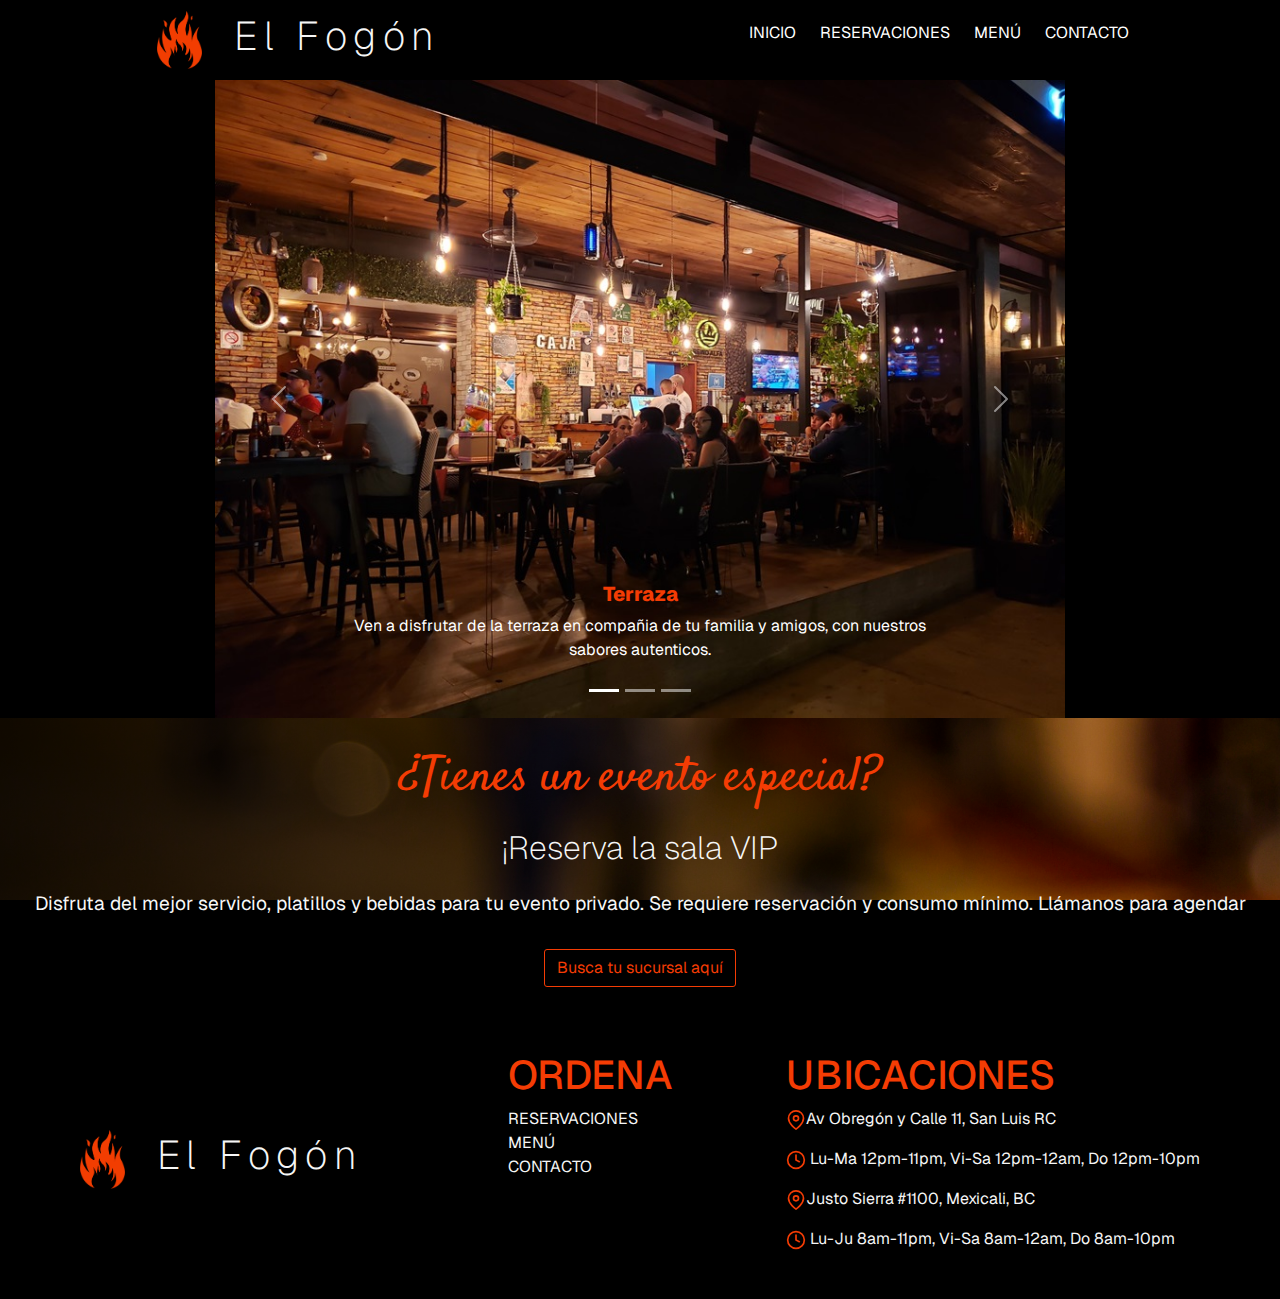
<file: index.html>
<!DOCTYPE html>
<html lang="en">
<head>
    <meta charset="UTF-8">
    <meta name="viewport" content="width=device-width, initial-scale=1.0">
    <link href="https://cdn.jsdelivr.net/npm/bootstrap@5.3.3/dist/css/bootstrap.min.css" rel="stylesheet" integrity="sha384-QWTKZyjpPEjISv5WaRU9OFeRpok6YctnYmDr5pNlyT2bRjXh0JMhjY6hW+ALEwIH" crossorigin="anonymous">
    <script src="https://cdn.jsdelivr.net/npm/bootstrap@5.3.3/dist/js/bootstrap.bundle.min.js" integrity="sha384-YvpcrYf0tY3lHB60NNkmXc5s9fDVZLESaAA55NDzOxhy9GkcIdslK1eN7N6jIeHz" crossorigin="anonymous"></script>
    <link rel="preconnect" href="https://fonts.googleapis.com">
    <link rel="preconnect" href="https://fonts.gstatic.com" crossorigin>
    <link href="https://fonts.googleapis.com/css2?family=Geist:wght@100..900&family=Poppins:ital,wght@0,100;0,200;0,300;0,400;0,500;0,600;0,700;0,800;0,900;1,100;1,200;1,300;1,400;1,500;1,600;1,700;1,800;1,900&family=Rubik:ital,wght@0,300..900;1,300..900&display=swap" rel="stylesheet"> 
    <link rel="preconnect" href="https://fonts.googleapis.com">
    <link rel="preconnect" href="https://fonts.gstatic.com" crossorigin>
    <link href="https://fonts.googleapis.com/css2?family=Geist:wght@100..900&family=Poppins:ital,wght@0,100;0,200;0,300;0,400;0,500;0,600;0,700;0,800;0,900;1,100;1,200;1,300;1,400;1,500;1,600;1,700;1,800;1,900&family=Rajdhani:wght@300;400;500;600;700&family=Rubik:ital,wght@0,300..900;1,300..900&display=swap" rel="stylesheet">    
    <link rel="preconnect" href="https://fonts.googleapis.com">
    <link rel="preconnect" href="https://fonts.gstatic.com" crossorigin>
    <link href="https://fonts.googleapis.com/css2?family=Geist:wght@100..900&family=Poppins:ital,wght@0,100;0,200;0,300;0,400;0,500;0,600;0,700;0,800;0,900;1,100;1,200;1,300;1,400;1,500;1,600;1,700;1,800;1,900&family=Rajdhani:wght@300;400;500;600;700&family=Rubik:ital,wght@0,300..900;1,300..900&family=Satisfy&display=swap" rel="stylesheet">
    <link rel="stylesheet" href="css/styles.css">
    <link rel="shortcut icon" href="./img/logo.png"/>
    <title>El Fogón</title>
</head>
<body>
    <header>
        <section class="logo">
            <img src="img/logo.png" alt="Logo el Fogon">
            <h1>El Fogón</h1>
        </section>
        <nav>
            <input type="checkbox" id="check">
            <label for="check" class="checkbtn">
                <img src="./img/menu.svg" alt="">
            </label>
            <ul>
                <li><a href="index.html">INICIO</a></li>
                <li><a href="reservaciones.html">RESERVACIONES</a></li>
                <li><a href="menu.html">MENÚ</a></li>
                <li><a href="contacto.html">CONTACTO</a></li>
            </ul>
        </nav>
    </header>
    <main>
        <div id="carouselExampleCaptions" class="carousel slide">
            <div class="carousel-indicators">
              <button type="button" data-bs-target="#carouselExampleCaptions" data-bs-slide-to="0" class="active" aria-current="true" aria-label="Slide 1"></button>
              <button type="button" data-bs-target="#carouselExampleCaptions" data-bs-slide-to="1" aria-label="Slide 2"></button>
              <button type="button" data-bs-target="#carouselExampleCaptions" data-bs-slide-to="2" aria-label="Slide 3"></button>
            </div>
            <div class="carousel-inner">
              <div class="carousel-item active">
                <img src="./img/terraza.jpg" class="d-block w-100" alt="terraza">
                <div class="carousel-caption d-none d-md-block">
                  <h5>Terraza</h5>
                  <p>Ven a disfrutar de la terraza en compañia de tu familia y amigos, con nuestros sabores autenticos.</p>
                </div>
              </div>
              <div class="carousel-item">
                <img src="./img/mixologia-pura.jpg" class="d-block w-100" alt="Mixologia">
                <div class="carousel-caption d-none d-md-block">
                  <h5>Mixologia</h5>
                  <p>Vive la experiencia completa al disfrutar nuestras bebidas unicas.</p>
                </div>
              </div>
              <div class="carousel-item">
                <img src="./img/mesas.jpg" class="d-block w-100" alt="Mesas">
                <div class="carousel-caption d-none d-md-block">
                  <h5>Salas VIP</h5>
                  <p>Disfruta de las salas privadas para cumpleaños o eventos.</p>
                </div>
              </div>
            </div>
            <button class="carousel-control-prev" type="button" data-bs-target="#carouselExampleCaptions" data-bs-slide="prev">
              <span class="carousel-control-prev-icon" aria-hidden="true"></span>
              <span class="visually-hidden">Previous</span>
            </button>
            <button class="carousel-control-next" type="button" data-bs-target="#carouselExampleCaptions" data-bs-slide="next">
              <span class="carousel-control-next-icon" aria-hidden="true"></span>
              <span class="visually-hidden">Next</span>
            </button>
          </div>

          <section class="contenedor-reserva-sala-vip">
                <h1>¿Tienes un evento especial?</h1>
                <h2>¡Reserva la sala VIP</h2>
                <p>Disfruta del mejor servicio, platillos y bebidas para tu evento privado. Se requiere reservación y consumo mínimo. Llámanos para agendar</p>
                <a href="reservaciones.html"><button type="button" class="btn btn-outline-warning">Busca tu sucursal aquí</button></a>
            </section>
    </main>

    <footer>
        <section class="logo">
            <img src="img/logo.png" alt="Logo el Fogon">
            <h1>El Fogón</h1>
        </section>
        <section class="ordena">
            <ul>
                <h1>ORDENA</h1>
                <li><a href="#">RESERVACIONES</a></li>
                <li><a href="#">MENÚ</a></li>
                <li><a href="#">CONTACTO</a></li>
            </ul>
        </section>
        <section class="ubicaciones">
            <h1>UBICACIONES</h1>
            <div>
                <p><img src="./img/map-pin.svg" alt="locacion">Av Obregón y Calle 11, San Luis RC</p>
                <p><img src="./img/clock.svg" alt="Tiempo"> Lu-Ma 12pm-11pm, Vi-Sa 12pm-12am, Do 12pm-10pm</p>
            </div>
            <div>
                <p><img src="./img/map-pin.svg" alt="locacion">Justo Sierra #1100, Mexicali, BC</p>
                <p><img src="./img/clock.svg" alt="Tiempo"> Lu-Ju 8am-11pm, Vi-Sa 8am-12am, Do 8am-10pm</p>
            </div>
            </section>
    </footer>
    
</body>
</html>
</file>
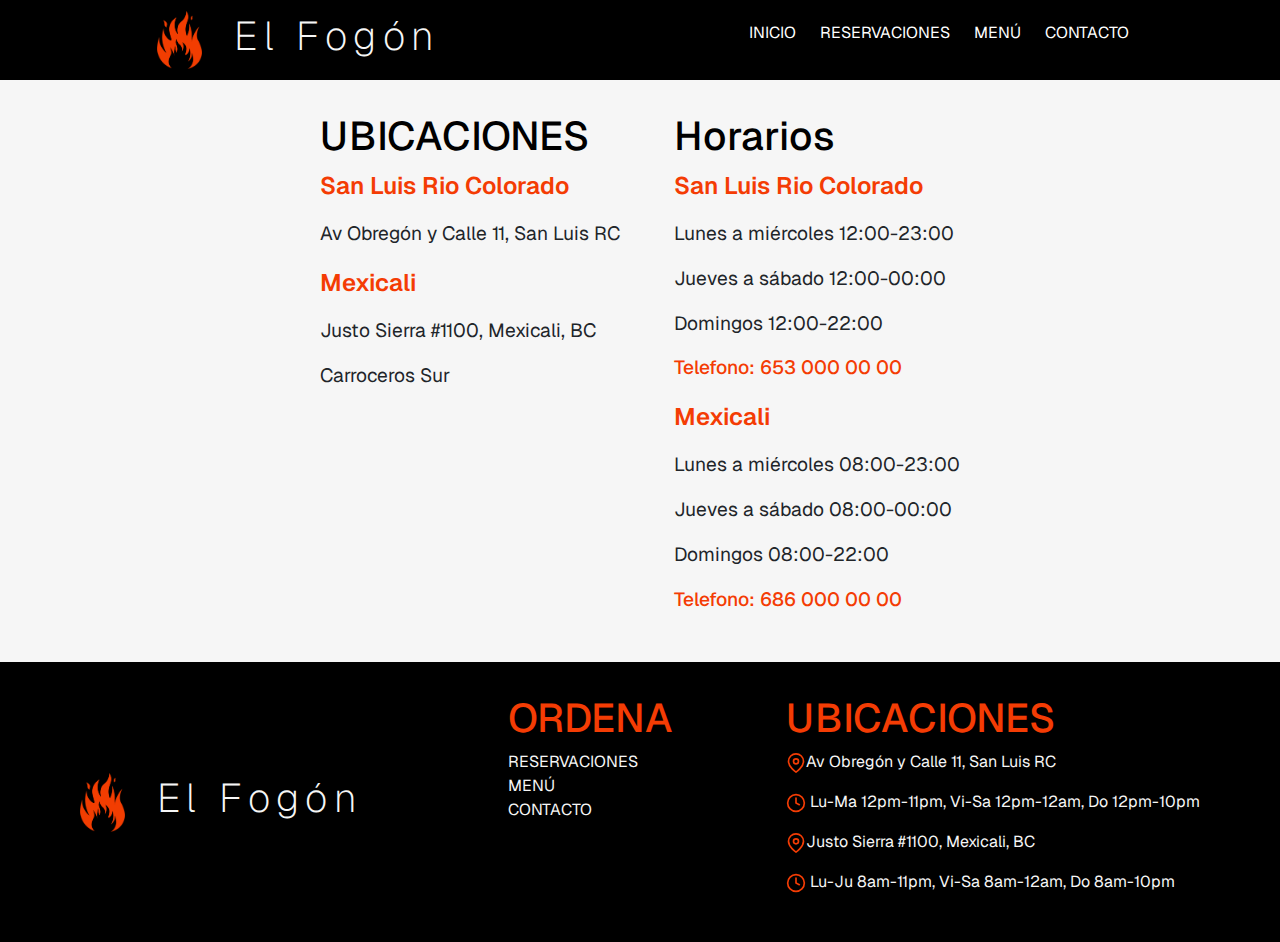
<file: contacto.html>
<!DOCTYPE html>
<html lang="en">
<head>
    <meta charset="UTF-8">
    <meta name="viewport" content="width=device-width, initial-scale=1.0">
    <link href="https://cdn.jsdelivr.net/npm/bootstrap@5.3.3/dist/css/bootstrap.min.css" rel="stylesheet" integrity="sha384-QWTKZyjpPEjISv5WaRU9OFeRpok6YctnYmDr5pNlyT2bRjXh0JMhjY6hW+ALEwIH" crossorigin="anonymous">
    <script src="https://cdn.jsdelivr.net/npm/bootstrap@5.3.3/dist/js/bootstrap.bundle.min.js" integrity="sha384-YvpcrYf0tY3lHB60NNkmXc5s9fDVZLESaAA55NDzOxhy9GkcIdslK1eN7N6jIeHz" crossorigin="anonymous"></script>
    <link rel="preconnect" href="https://fonts.googleapis.com">
    <link rel="preconnect" href="https://fonts.gstatic.com" crossorigin>
    <link href="https://fonts.googleapis.com/css2?family=Geist:wght@100..900&family=Poppins:ital,wght@0,100;0,200;0,300;0,400;0,500;0,600;0,700;0,800;0,900;1,100;1,200;1,300;1,400;1,500;1,600;1,700;1,800;1,900&family=Rubik:ital,wght@0,300..900;1,300..900&display=swap" rel="stylesheet"> 
    <link rel="preconnect" href="https://fonts.googleapis.com">
    <link rel="preconnect" href="https://fonts.gstatic.com" crossorigin>
    <link href="https://fonts.googleapis.com/css2?family=Geist:wght@100..900&family=Poppins:ital,wght@0,100;0,200;0,300;0,400;0,500;0,600;0,700;0,800;0,900;1,100;1,200;1,300;1,400;1,500;1,600;1,700;1,800;1,900&family=Rajdhani:wght@300;400;500;600;700&family=Rubik:ital,wght@0,300..900;1,300..900&display=swap" rel="stylesheet">    
    <link rel="preconnect" href="https://fonts.googleapis.com">
    <link rel="preconnect" href="https://fonts.gstatic.com" crossorigin>
    <link href="https://fonts.googleapis.com/css2?family=Geist:wght@100..900&family=Poppins:ital,wght@0,100;0,200;0,300;0,400;0,500;0,600;0,700;0,800;0,900;1,100;1,200;1,300;1,400;1,500;1,600;1,700;1,800;1,900&family=Rajdhani:wght@300;400;500;600;700&family=Rubik:ital,wght@0,300..900;1,300..900&family=Satisfy&display=swap" rel="stylesheet">
    <link rel="stylesheet" href="css/styles.css">
    <link rel="shortcut icon" href="./img/logo.png"/>
    <title>El Fogón</title>
</head>
<body>
    <header>
        <section class="logo">
            <img src="img/logo.png" alt="Logo el Fogon">
            <h1>El Fogón</h1>
        </section>
        <nav>
            <input type="checkbox" id="check">
            <label for="check" class="checkbtn">
                <img src="./img/menu.svg" alt="">
            </label>
            <ul>
                <li><a href="index.html">INICIO</a></li>
                <li><a href="reservaciones.html">RESERVACIONES</a></li>
                <li><a href="menu.html">MENÚ</a></li>
                <li><a href="contacto.html">CONTACTO</a></li>
            </ul>
        </nav>
    </header>
    <main>
        <section class="contacto">
            
            <section>
                <div>
                    <h1>UBICACIONES</h1>
                    <p class="ciudad">San Luis Rio Colorado</p>
                    <p>Av Obregón y Calle 11, San Luis RC</p>
                </div>
                <div>
                    <p class="ciudad">Mexicali</p>
                    <p>Justo Sierra #1100, Mexicali, BC</p>
                    <p>Carroceros Sur</p>
                </div>
            </section>

           
            <section>
                <div>
                    <h1>Horarios</h1>
                    <p class="ciudad">San Luis Rio Colorado</p>
                    <p>Lunes a miércoles 12:00-23:00</p>
                    <p> Jueves a sábado 12:00-00:00</p>
                    <p> Domingos 12:00-22:00</p>
                    <p class="telefono">Telefono: 653 000 00 00</p>
                </div>
                <div>
                    <p class="ciudad">Mexicali</p>
                    <p>Lunes a miércoles 08:00-23:00</p>
                    <p>Jueves a sábado 08:00-00:00</p>
                    <p>Domingos 08:00-22:00</p>
                    <p class="telefono">Telefono: 686 000 00 00</p>
                </div>
            </section>

           
            
        </section>
       
    </main>

    <footer>
        <section class="logo">
            <img src="img/logo.png" alt="Logo el Fogon">
            <h1>El Fogón</h1>
        </section>
        <section class="ordena">
            <ul>
                <h1>ORDENA</h1>
                <li><a href="#">RESERVACIONES</a></li>
                <li><a href="#">MENÚ</a></li>
                <li><a href="#">CONTACTO</a></li>
            </ul>
        </section>
        <section class="ubicaciones">
            <h1>UBICACIONES</h1>
            <div>
                <p><img src="./img/map-pin.svg" alt="locacion">Av Obregón y Calle 11, San Luis RC</p>
                <p><img src="./img/clock.svg" alt="Tiempo"> Lu-Ma 12pm-11pm, Vi-Sa 12pm-12am, Do 12pm-10pm</p>
            </div>
            <div>
                <p><img src="./img/map-pin.svg" alt="locacion">Justo Sierra #1100, Mexicali, BC</p>
                <p><img src="./img/clock.svg" alt="Tiempo"> Lu-Ju 8am-11pm, Vi-Sa 8am-12am, Do 8am-10pm</p>
            </div>
            </section>
    </footer>
    
</body>
</html>
</file>
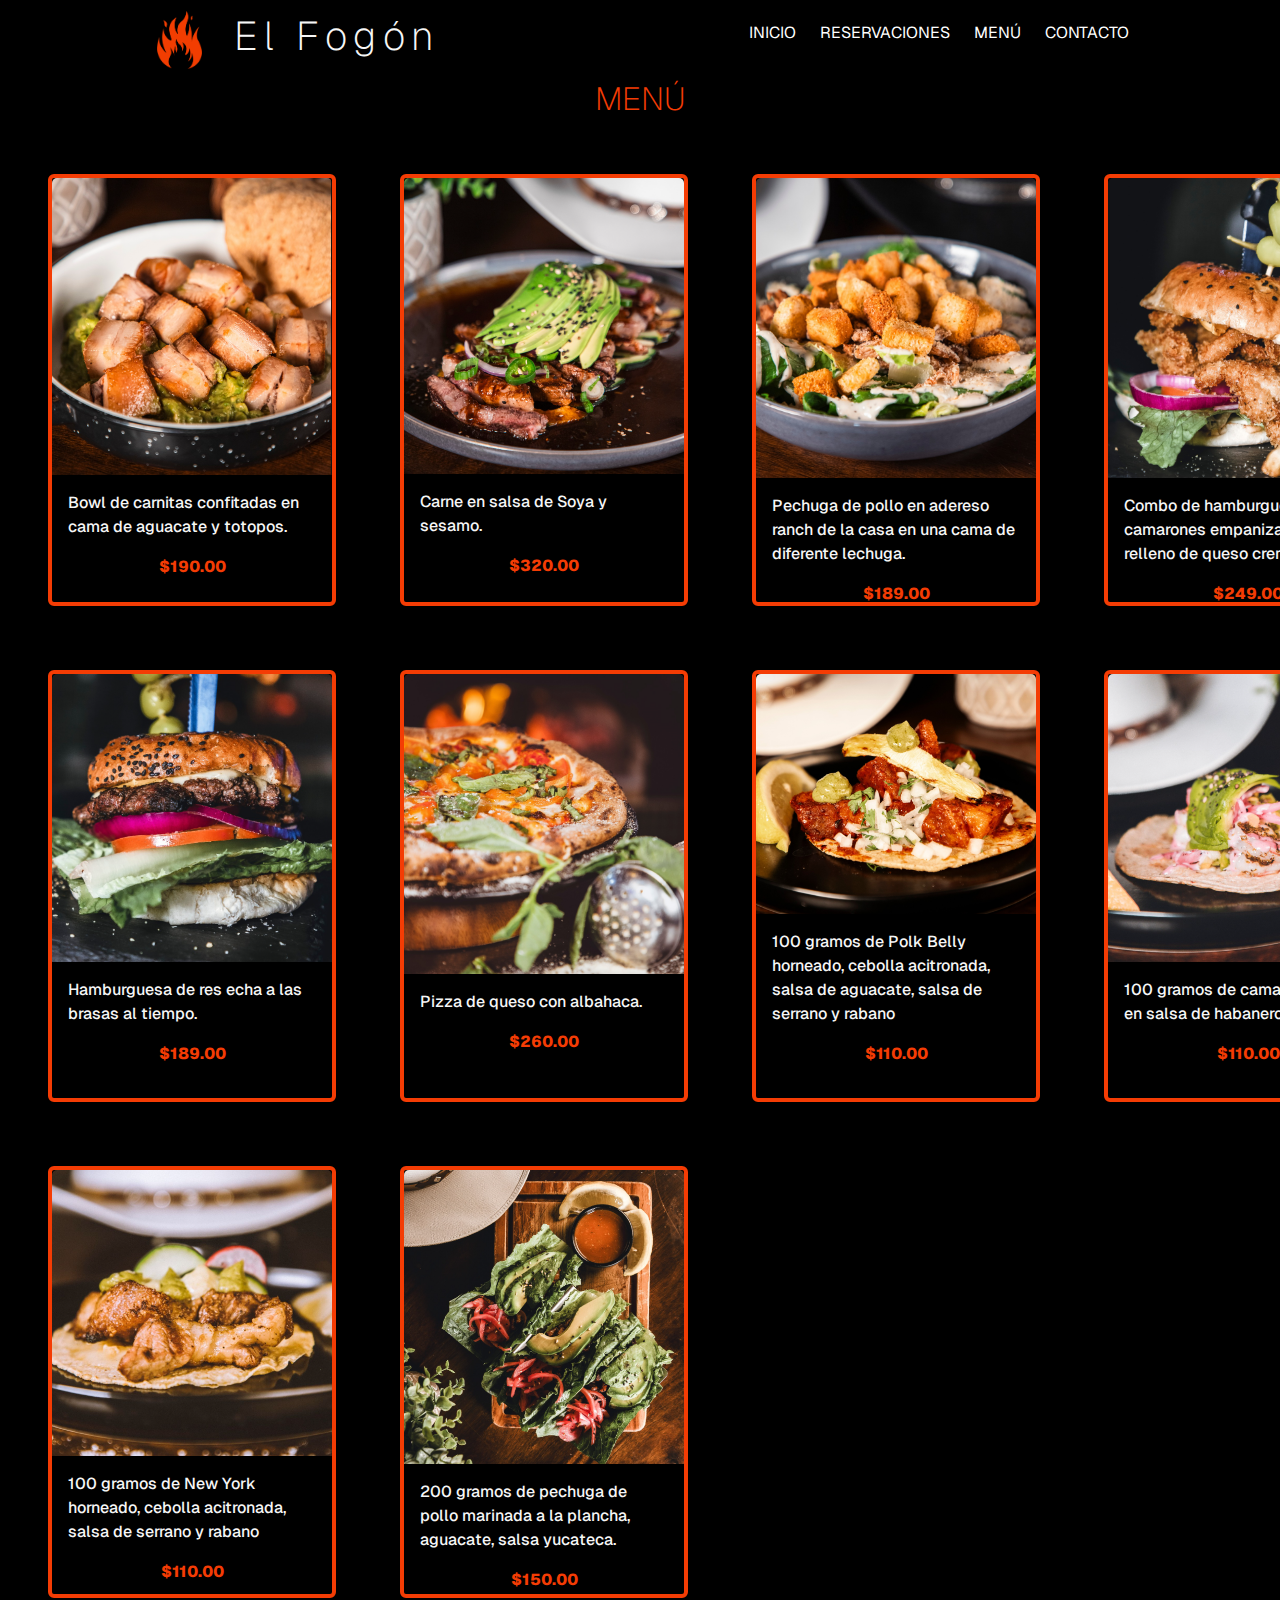
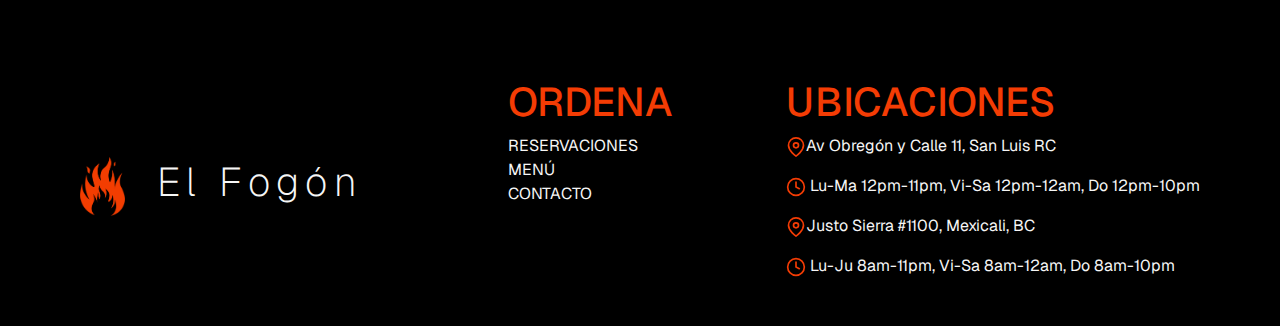
<file: menu.html>
<!DOCTYPE html>
<html lang="en">
<head>
    <meta charset="UTF-8">
    <meta name="viewport" content="width=device-width, initial-scale=1.0">
    <link href="https://cdn.jsdelivr.net/npm/bootstrap@5.3.3/dist/css/bootstrap.min.css" rel="stylesheet" integrity="sha384-QWTKZyjpPEjISv5WaRU9OFeRpok6YctnYmDr5pNlyT2bRjXh0JMhjY6hW+ALEwIH" crossorigin="anonymous">
    <script src="https://cdn.jsdelivr.net/npm/bootstrap@5.3.3/dist/js/bootstrap.bundle.min.js" integrity="sha384-YvpcrYf0tY3lHB60NNkmXc5s9fDVZLESaAA55NDzOxhy9GkcIdslK1eN7N6jIeHz" crossorigin="anonymous"></script>
    <link rel="preconnect" href="https://fonts.googleapis.com">
    <link rel="preconnect" href="https://fonts.gstatic.com" crossorigin>
    <link href="https://fonts.googleapis.com/css2?family=Geist:wght@100..900&family=Poppins:ital,wght@0,100;0,200;0,300;0,400;0,500;0,600;0,700;0,800;0,900;1,100;1,200;1,300;1,400;1,500;1,600;1,700;1,800;1,900&family=Rubik:ital,wght@0,300..900;1,300..900&display=swap" rel="stylesheet"> 
    <link rel="preconnect" href="https://fonts.googleapis.com">
    <link rel="preconnect" href="https://fonts.gstatic.com" crossorigin>
    <link href="https://fonts.googleapis.com/css2?family=Geist:wght@100..900&family=Poppins:ital,wght@0,100;0,200;0,300;0,400;0,500;0,600;0,700;0,800;0,900;1,100;1,200;1,300;1,400;1,500;1,600;1,700;1,800;1,900&family=Rajdhani:wght@300;400;500;600;700&family=Rubik:ital,wght@0,300..900;1,300..900&display=swap" rel="stylesheet">    
    <link rel="preconnect" href="https://fonts.googleapis.com">
    <link rel="preconnect" href="https://fonts.gstatic.com" crossorigin>
    <link href="https://fonts.googleapis.com/css2?family=Geist:wght@100..900&family=Poppins:ital,wght@0,100;0,200;0,300;0,400;0,500;0,600;0,700;0,800;0,900;1,100;1,200;1,300;1,400;1,500;1,600;1,700;1,800;1,900&family=Rajdhani:wght@300;400;500;600;700&family=Rubik:ital,wght@0,300..900;1,300..900&family=Satisfy&display=swap" rel="stylesheet">
    <link rel="stylesheet" href="css/styles.css">
    <link rel="shortcut icon" href="./img/logo.png"/>
    <title>El Fogón</title>
</head>
<body>
    <header>
        <section class="logo">
            <img src="img/logo.png" alt="Logo el Fogon">
            <h1>El Fogón</h1>
        </section>
        <nav>
            <input type="checkbox" id="check">
            <label for="check" class="checkbtn">
                <img src="./img/menu.svg" alt="">
            </label>
            <ul>
                <li><a href="index.html">INICIO</a></li>
                <li><a href="reservaciones.html">RESERVACIONES</a></li>
                <li><a href="menu.html">MENÚ</a></li>
                <li><a href="contacto.html">CONTACTO</a></li>
            </ul>
        </nav>
    </header>
    <main>
        <section class="contenedor-navegador">
            <h1>MENÚ</h1>
        </section>

        <!--Bootstrap Boton colapse-->
        <section class="menu">
            <div class="card" style="width: 18rem;">
                <img src="./img/menu/bowl de carniutas.png" class="card-img-top" alt="bowl de carnitas">
                <div class="card-body">
                  <p class="card-text">Bowl de carnitas confitadas en cama de aguacate y totopos.</p>
                  <p class="precio">$190.00</p>
                </div>
            </div>

            <div class="card" style="width: 18rem;">
                <img src="./img/menu/carne con salsa.png" class="card-img-top" alt="Carne con salsa">
                <div class="card-body">
                  <p class="card-text">Carne en salsa de Soya y sesamo.</p>
                  <p class="precio">$320.00</p>
                </div>
            </div>
            <div class="card" style="width: 18rem;">
                <img src="./img/menu/ensalada.jpg" class="card-img-top" alt="Ensalada de Pechuga de pollo">
                <div class="card-body">
                  <p class="card-text">Pechuga de pollo en adereso ranch de la casa en una cama de diferente lechuga.</p>
                  <p class="precio">$189.00</p>
                </div>
            </div>

            <div class="card" style="width: 18rem;">
                <img src="./img/menu/hamburguesa de camaron.jpg" class="card-img-top" alt="Hamburguesa de camaron">
                <div class="card-body">
                  <p class="card-text">Combo de hamburguesa de camarones empanizados con relleno de queso crema.</p>
                  <p class="precio">$249.00</p>
                </div>
            </div>

            <div class="card" style="width: 18rem;">
                <img src="./img/menu/hamburguesa.png" class="card-img-top" alt="Hamburguesa de res">
                <div class="card-body">
                  <p class="card-text">Hamburguesa de res echa a las brasas al tiempo.</p>
                  <p class="precio">$189.00</p>
                </div>
            </div>

            <div class="card" style="width: 18rem;">
                <img src="./img/menu/piazza.jpg" class="card-img-top" alt="Pizza">
                <div class="card-body">
                  <p class="card-text">Pizza de queso con albahaca.</p>
                  <p class="precio">$260.00</p>
                </div>
            </div>
            <div class="card" style="width: 18rem;">
                <img src="./img/menu/polk belly.jpg" class="card-img-top" alt="Polk Belly">
                <div class="card-body">
                  <p class="card-text">100 gramos de Polk Belly horneado, cebolla acitronada, salsa de aguacate, salsa de serrano y rabano</p>
                  <p class="precio">$110.00</p>
                </div>
            </div>

            <div class="card" style="width: 18rem;">
                <img src="./img/menu/taco camaron habanero.png" class="card-img-top" alt="Taco de camaron habanero">
                <div class="card-body">
                  <p class="card-text">100 gramos de camaron, bañada en salsa de habanero y aguacate</p>
                  <p class="precio">$110.00</p>
                </div>
            </div>
            <div class="card" style="width: 18rem;">
                <img src="./img/menu/taco new york.png" class="card-img-top" alt="Taco New York">
                <div class="card-body">
                  <p class="card-text">100 gramos de New York horneado, cebolla acitronada, salsa de serrano y rabano</p>
                  <p class="precio">$110.00</p>
                </div>
            </div>

            <div class="card" style="width: 18rem;">
                <img src="./img/menu/tacos de lechuga.png" class="card-img-top" alt="Taco Lechuga">
                <div class="card-body">
                  <p class="card-text">200 gramos de pechuga de pollo marinada a la plancha, aguacate, salsa yucateca.</p>
                  <p class="precio">$150.00</p>
                </div>
            </div>
        </section>
        
        <!--Fin boton colapse-->
        
    </main>

    <footer>
        <section class="logo">
            <img src="img/logo.png" alt="Logo el Fogon">
            <h1>El Fogón</h1>
        </section>
        <section class="ordena">
            <ul>
                <h1>ORDENA</h1>
                <li><a href="#">RESERVACIONES</a></li>
                <li><a href="#">MENÚ</a></li>
                <li><a href="#">CONTACTO</a></li>
            </ul>
        </section>
        <section class="ubicaciones">
            <h1>UBICACIONES</h1>
            <div>
                <p><img src="./img/map-pin.svg" alt="locacion">Av Obregón y Calle 11, San Luis RC</p>
                <p><img src="./img/clock.svg" alt="Tiempo"> Lu-Ma 12pm-11pm, Vi-Sa 12pm-12am, Do 12pm-10pm</p>
            </div>
            <div>
                <p><img src="./img/map-pin.svg" alt="locacion">Justo Sierra #1100, Mexicali, BC</p>
                <p><img src="./img/clock.svg" alt="Tiempo"> Lu-Ju 8am-11pm, Vi-Sa 8am-12am, Do 8am-10pm</p>
            </div>
            </section>
    </footer>
    
</body>
</html>
</file>
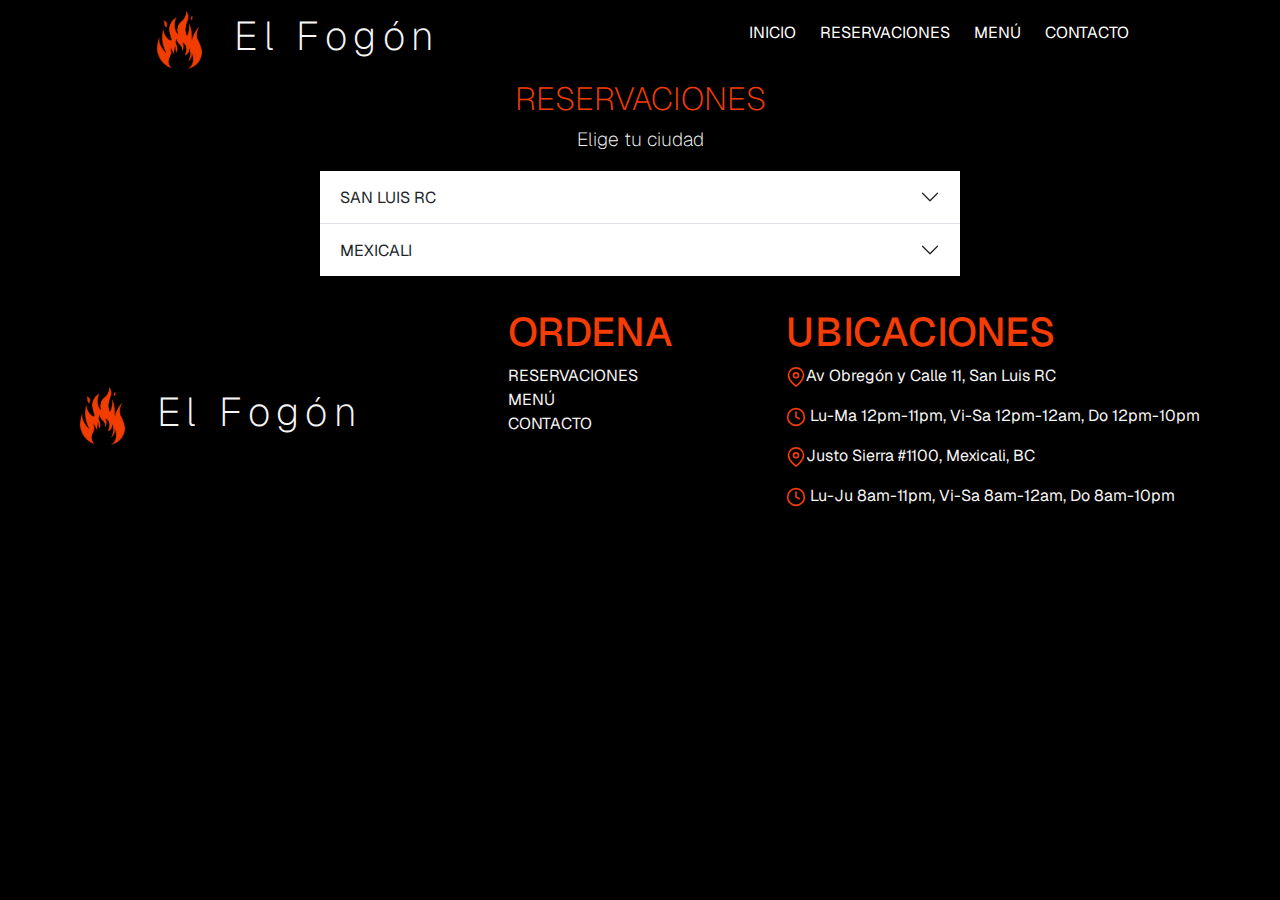
<file: reservaciones.html>
<!DOCTYPE html>
<html lang="en">
<head>
    <meta charset="UTF-8">
    <meta name="viewport" content="width=device-width, initial-scale=1.0">
    <link href="https://cdn.jsdelivr.net/npm/bootstrap@5.3.3/dist/css/bootstrap.min.css" rel="stylesheet" integrity="sha384-QWTKZyjpPEjISv5WaRU9OFeRpok6YctnYmDr5pNlyT2bRjXh0JMhjY6hW+ALEwIH" crossorigin="anonymous">
    <script src="https://cdn.jsdelivr.net/npm/bootstrap@5.3.3/dist/js/bootstrap.bundle.min.js" integrity="sha384-YvpcrYf0tY3lHB60NNkmXc5s9fDVZLESaAA55NDzOxhy9GkcIdslK1eN7N6jIeHz" crossorigin="anonymous"></script>
    <link rel="preconnect" href="https://fonts.googleapis.com">
    <link rel="preconnect" href="https://fonts.gstatic.com" crossorigin>
    <link href="https://fonts.googleapis.com/css2?family=Geist:wght@100..900&family=Poppins:ital,wght@0,100;0,200;0,300;0,400;0,500;0,600;0,700;0,800;0,900;1,100;1,200;1,300;1,400;1,500;1,600;1,700;1,800;1,900&family=Rubik:ital,wght@0,300..900;1,300..900&display=swap" rel="stylesheet"> 
    <link rel="preconnect" href="https://fonts.googleapis.com">
    <link rel="preconnect" href="https://fonts.gstatic.com" crossorigin>
    <link href="https://fonts.googleapis.com/css2?family=Geist:wght@100..900&family=Poppins:ital,wght@0,100;0,200;0,300;0,400;0,500;0,600;0,700;0,800;0,900;1,100;1,200;1,300;1,400;1,500;1,600;1,700;1,800;1,900&family=Rajdhani:wght@300;400;500;600;700&family=Rubik:ital,wght@0,300..900;1,300..900&display=swap" rel="stylesheet">    
    <link rel="preconnect" href="https://fonts.googleapis.com">
    <link rel="preconnect" href="https://fonts.gstatic.com" crossorigin>
    <link href="https://fonts.googleapis.com/css2?family=Geist:wght@100..900&family=Poppins:ital,wght@0,100;0,200;0,300;0,400;0,500;0,600;0,700;0,800;0,900;1,100;1,200;1,300;1,400;1,500;1,600;1,700;1,800;1,900&family=Rajdhani:wght@300;400;500;600;700&family=Rubik:ital,wght@0,300..900;1,300..900&family=Satisfy&display=swap" rel="stylesheet">
    <link rel="stylesheet" href="css/styles.css">
    <link rel="shortcut icon" href="./img/logo.png"/>
    <title>El Fogón</title>
</head>
<body>
    <header>
        <section class="logo">
            <img src="img/logo.png" alt="Logo el Fogon">
            <h1>El Fogón</h1>
        </section>
        <nav>
            <input type="checkbox" id="check">
            <label for="check" class="checkbtn">
                <img src="./img/menu.svg" alt="">
            </label>
            <ul>
                <li><a href="index.html">INICIO</a></li>
                <li><a href="reservaciones.html">RESERVACIONES</a></li>
                <li><a href="menu.html">MENÚ</a></li>
                <li><a href="contacto.html">CONTACTO</a></li>
            </ul>
        </nav>
    </header>
    <main>
        <section class="contenedor-navegador">
            <h1>RESERVACIONES</h1>
            <p>Elige tu ciudad</p>
        </section>
        <div class="accordion accordion-flush" id="accordionFlushExample">
            <div class="accordion-item">
              <h2 class="accordion-header">
                <button class="accordion-button collapsed" type="button" data-bs-toggle="collapse" data-bs-target="#flush-collapseOne" aria-expanded="false" aria-controls="flush-collapseOne">
                  SAN LUIS RC
                </button>
              </h2>
              <div id="flush-collapseOne" class="accordion-collapse collapse" data-bs-parent="#accordionFlushExample">
                <div class="accordion-body">Av Obregón y Calle 11, San Luis RC</div>
                 <!--Formulario en acordeon -->
                <form class="row g-3">
                    <div class="col-md-4">
                      <label for="validationDefault01" class="form-label">Nombre</label>
                      <input type="text" class="form-control" id="validationDefault01"  required>
                    </div>
                    <div class="col-md-4">
                      <label for="validationDefault02" class="form-label">Apellido</label>
                      <input type="text" class="form-control" id="validationDefault02" required>
                    </div>
                    <div class="mb-3">
                        <label for="formGroupExampleInput" class="form-label">Telefono</label>
                        <input type="number" class="form-control" id="formGroupExampleInput" placeholder="Ingresa tu numero telefonico">
                      </div>
                    <div class="col-md-4">
                        <div class="mb-3">
                            <label for="exampleFormControlInput1" class="form-label">Correo</label>
                            <input type="email" class="form-control" id="exampleFormControlInput1" placeholder="name@example.com">
                          </div>
                    </div>
                    <div class="col-md-6">
                      <label for="validationDefault03" class="form-label">Ciudad</label>
                      <input type="text" class="form-control" id="validationDefault03" placeholder="San Luis Rio Colorado" autocomplete="off" disabled>
                    </div>
                    
                    <div class="col-md-3">
                      <label for="validationDefault05" class="form-label">Personas (de 10 a 30)</label>
                      <input type="number" class="form-control" id="validationDefault05" required>
                    </div>

                    <input type="date" name="fechaInicio" id="fechaInicio" min="setDate" max="2026-01-01" class="fecha">

                    <!--FORM CONTROL -->
                    <div class="mb-3">
                        <label for="exampleFormControlTextarea1" class="form-label">Indicaciones</label>
                        <textarea class="form-control" id="exampleFormControlTextarea1" rows="3"></textarea>
                      </div>
                    <!--FIN FORM CONTROL -->
                   
                    <div class="col-12">
                      <button class="btn btn-primary" type="submit">Enviar Reservacion</button>
                    </div>
                  </form>
                   <!--Fin formulario en acordeon -->
                <img src="./img/mapa slrc.png" alt="mapa el fogon slrc">
              </div>
            </div>
            <div class="accordion-item">
              <h2 class="accordion-header">
                <button class="accordion-button collapsed" type="button" data-bs-toggle="collapse" data-bs-target="#flush-collapseTwo" aria-expanded="false" aria-controls="flush-collapseTwo">
                  MEXICALI
                </button>
                
              </h2>
              <div id="flush-collapseTwo" class="accordion-collapse collapse" data-bs-parent="#accordionFlushExample">
                <div class="accordion-body">Justo Sierra #1100, Mexicali, BC</code></div>

                 <!--Formulario en acordeon -->
                <form class="row g-3">
                    <div class="col-md-4">
                      <label for="validationDefault01" class="form-label">Nombre</label>
                      <input type="text" class="form-control" id="validationDefault01"  required>
                    </div>
                    <div class="col-md-4">
                      <label for="validationDefault02" class="form-label">Apellido</label>
                      <input type="text" class="form-control" id="validationDefault02" required>
                    </div>
                    <div class="mb-3">
                        <label for="formGroupExampleInput" class="form-label">Telefono</label>
                        <input type="number" class="form-control" id="formGroupExampleInput" placeholder="Ingresa tu numero telefonico">
                      </div>
                    <div class="col-md-4">
                        <div class="mb-3">
                            <label for="exampleFormControlInput1" class="form-label">Correo</label>
                            <input type="email" class="form-control" id="exampleFormControlInput1" placeholder="name@example.com">
                          </div>
                    </div>
                    <div class="col-md-6">
                      <label for="validationDefault03" class="form-label">Ciudad</label>
                      <input type="text" class="form-control" id="validationDefault03" placeholder="Mexicali" autocomplete="off" disabled>
                    </div>
                    
                    <div class="col-md-3">
                      <label for="validationDefault05" class="form-label">Personas (de 10 a 30)</label>
                      <input type="number" class="form-control" id="validationDefault05" required>
                    </div>

                    <input type="date" name="fechaInicio" id="fechaInicio" min="setDate" max="2026-01-01" class="fecha">


                    <!--FORM CONTROL -->
                    <div class="mb-3">
                        <label for="exampleFormControlTextarea1" class="form-label">Indicaciones</label>
                        <textarea class="form-control" id="exampleFormControlTextarea1" rows="3"></textarea>
                      </div>
                    <!--FIN FORM CONTROL -->
                   
                    <div class="col-12">
                      <button class="btn btn-primary" type="submit">Enviar Reservacion</button>
                    </div>
                  </form>
                   <!--FIN de Formulario en acordeon -->
                <img src="./img/mapa mxl.png" alt="mapa el fogon Mexicali">
              </div>
            </div>
          </div>
    </main>

    <footer>
        <section class="logo">
            <img src="img/logo.png" alt="Logo el Fogon">
            <h1>El Fogón</h1>
        </section>
        <section class="ordena">
            <ul>
                <h1>ORDENA</h1>
                <li><a href="#">RESERVACIONES</a></li>
                <li><a href="#">MENÚ</a></li>
                <li><a href="#">CONTACTO</a></li>
            </ul>
        </section>
        <section class="ubicaciones">
            <h1>UBICACIONES</h1>
            <div>
                <p><img src="./img/map-pin.svg" alt="locacion">Av Obregón y Calle 11, San Luis RC</p>
                <p><img src="./img/clock.svg" alt="Tiempo"> Lu-Ma 12pm-11pm, Vi-Sa 12pm-12am, Do 12pm-10pm</p>
            </div>
            <div>
                <p><img src="./img/map-pin.svg" alt="locacion">Justo Sierra #1100, Mexicali, BC</p>
                <p><img src="./img/clock.svg" alt="Tiempo"> Lu-Ju 8am-11pm, Vi-Sa 8am-12am, Do 8am-10pm</p>
            </div>
            </section>
    </footer>
    
</body>
</html>
</file>
<file: css/styles.css>
body{
    font-family: "Geist", sans-serif;
    margin: 0;
    padding: 0;
    background-color: #000000;
}
header{
    background-color: #000000;
    color: #f6f6f6;
    padding: 5px 0;
    display: flex;
    justify-content: space-around;
    align-items: center;
    font-size: 1.1rem;
    height: 5rem;
}
header section {
    display: flex;
    gap: 1.5rem;
    padding: 1rem;
}
header section h1{
    color: #f6f6f6;
    font-family: "Geist", sans-serif;
    letter-spacing: .4rem;
    font-weight: 200;
}
header nav ul {
    list-style: none;
    padding: 0;
}
header nav ul li {
    display: inline;
    margin: 0 10px;
}
header nav ul li a{
    text-decoration: none;
    color: white;
    font-size: 1rem;
}

 li a:active, li a:hover{
    color: #f43c04;
    transition: .8s;
}

.checkbtn{
    font-size: 30px;
    color:  #fff;
    float: right;
    line-height: 80px;
    margin-right: 40px;
    cursor: pointer;
    display: none;
}
#check{
    display: none;
}

.logo img{
    width: 45px;
}
.carousel{
    margin: 0 auto;
    width: 100%;
}
.carousel-caption h5, .precio {
    color: #f43c04;
    font-weight: 800;
}
.slide{
    width: 850px;
}
.contenedor-reserva-sala-vip {
    width: 100%;
    display: flex;
    align-content: flex-start;
    gap: 0.9rem;
    background: linear-gradient(to right, rgba(0, 0, 0, 0.8), rgba(0, 0, 0, 0)), url(../img/luces.jpg);
    background-size: cover;
    background-position: left;
    background-attachment: fixed;
    padding: 2rem ;
    flex-direction: column;
    align-items: center;
}
.contenedor-reserva-sala-vip h1{
    font-family: "Satisfy", cursive;
    color: #f43c04;
    font-weight: 100;
    font-size: 3rem;
}
.contenedor-reserva-sala-vip h2 {
    color: #f6f6f6;
    font-weight: 200;
}
.contenedor-reserva-sala-vip p {
    color: #f6f6f6;
    font-size: 1.2rem;
}
.btn{
    color: #f43c04;
    border-color: #f43c04;
    border-radius: 3px;
}
.btn:hover{
    color: #f6f6f6;
    background-color: #f43c04;
    border-color: #f43c04;
}
footer{
    display: flex;
    justify-content: space-between;
   padding: 2rem 5rem ;
   gap: 2rem;
}
.logo-footer{
    display: flex;
    justify-content: space-between;
    align-content: center;
}
.logo{
    display: flex;
    justify-content: space-between;
    align-items: center;
    gap: 2rem;
}
.logo h1{
    color: #f6f6f6;
    font-family: "Geist", sans-serif;
    letter-spacing: .4rem;
    font-weight: 200;
}
.ordena, .ubicaciones h1{
    color: #f43c04;
}
.ordena ul li{
    list-style-type: none;
}
.ordena ul li a{
    color: #f6f6f6;
    text-decoration: none;
    font-size: 1rem;
}

.ordena ul li a:hover{
    color: #f43c04;
}
.ubicaciones p{
    color: #f6f6f6;
}
.ubicaciones div p img{
    width: 20px;
   
}
.accordion{
    width: 50%;
    margin: 0 auto;
}
.accordion-item{
    color: #f43c04;
}
.accordion-collapse img{
    width: 100%;
}
.contenedor-navegador {
    text-align: center;
}
.contenedor-navegador h1{
    color: #f43c04;
    font-weight: 200;
    font-size: 2rem;
}
.fecha{
 
    border-style: groove;
    width: 10rem; 
    margin: 2rem;
    border-color: #f43c04 ;
    border-radius: 0.4rem;
    
}

.contenedor-navegador p{
    color: #f6f6f6;
    font-size: 1.2rem;
    font-weight: 200;
}
.row {
    padding: 1rem;
}
.btn-primary{
    background-color: transparent;
    
  
}
.menu{
    padding: 3rem 3rem;
    display: grid;    
    grid-template-columns: repeat(4, 1fr);
    grid-template-rows: repeat(3, 27rem);
    grid-gap: 4rem;
    justify-items: center;
}
.card{
    border-color: #f43c04;
    border-width: .3rem;
    background-color: transparent;
   
}
.card img{
    width: 280px; 
    height: 300px;
    object-fit: cover;
}
.precio{
text-align: center;
}
.card-text{
     color: #f6f6f6;
     font-weight: 500;
}
.contacto{
    background-color: #f6f6f6;
    padding: 2rem 20rem;
    display: flex;
    justify-content: space-between;

    h1{
        color: #000000;
    }
    .ciudad{
        font-size: 1.5rem;
        font-weight: 600;
        color: #f43c04;
    }
    p{
        font-size: 1.2rem;
    }
    .telefono{
        color: #f43c04;
        font-weight: 500;
    }
}


/*tabletas */
@media (max-width: 820px){
    .enlace {
        padding-left: 20px;
    }
    nav ul li a{
        font-size: 1rem;
    }
}
/*telefonos*/
@media (max-width: 820px){
    .checkbtn{
        display: block;
        
    }
  
.logo img{
    width: 25px;
}
.logo h1{
    font-size: 1.4rem;
}
header{
    justify-content: space-between;
    padding: 1rem;
}
    ul{
        position: fixed;
        width: 20%;
        height: 100vh;
        background: #f43c04 ;
        opacity: 1;
        top: 80px;
        right: -100%;
        text-align: center;
        transition: all .5s;
        display: flex;
        flex-direction: column;
        align-items: flex-start;

        

    }
    nav ul li{
        display: block;
        margin: 50px 0;
        line-height: 2rem;
    }
    nav ul li a{
        font-size: 20px;
    }
    li a:hover, li a.active{
        background: none;
        color: red;
    }
    #check:checked ~ ul{
        right: 0;
        z-index: 1;
     
    }

    footer{
        font-size: 0.8rem;
    }
  .carousels{
    visibility: hidden;
  }

  .logo h1{
    display: none;
  }
  .slide{
    display: none;
  }
  .contenedor-reserva-sala-vip{
    font-size: 1rem
  }
  .contacto{
    font-size: 1rem;
    padding: 2rem;
    
  }
}
</file>
